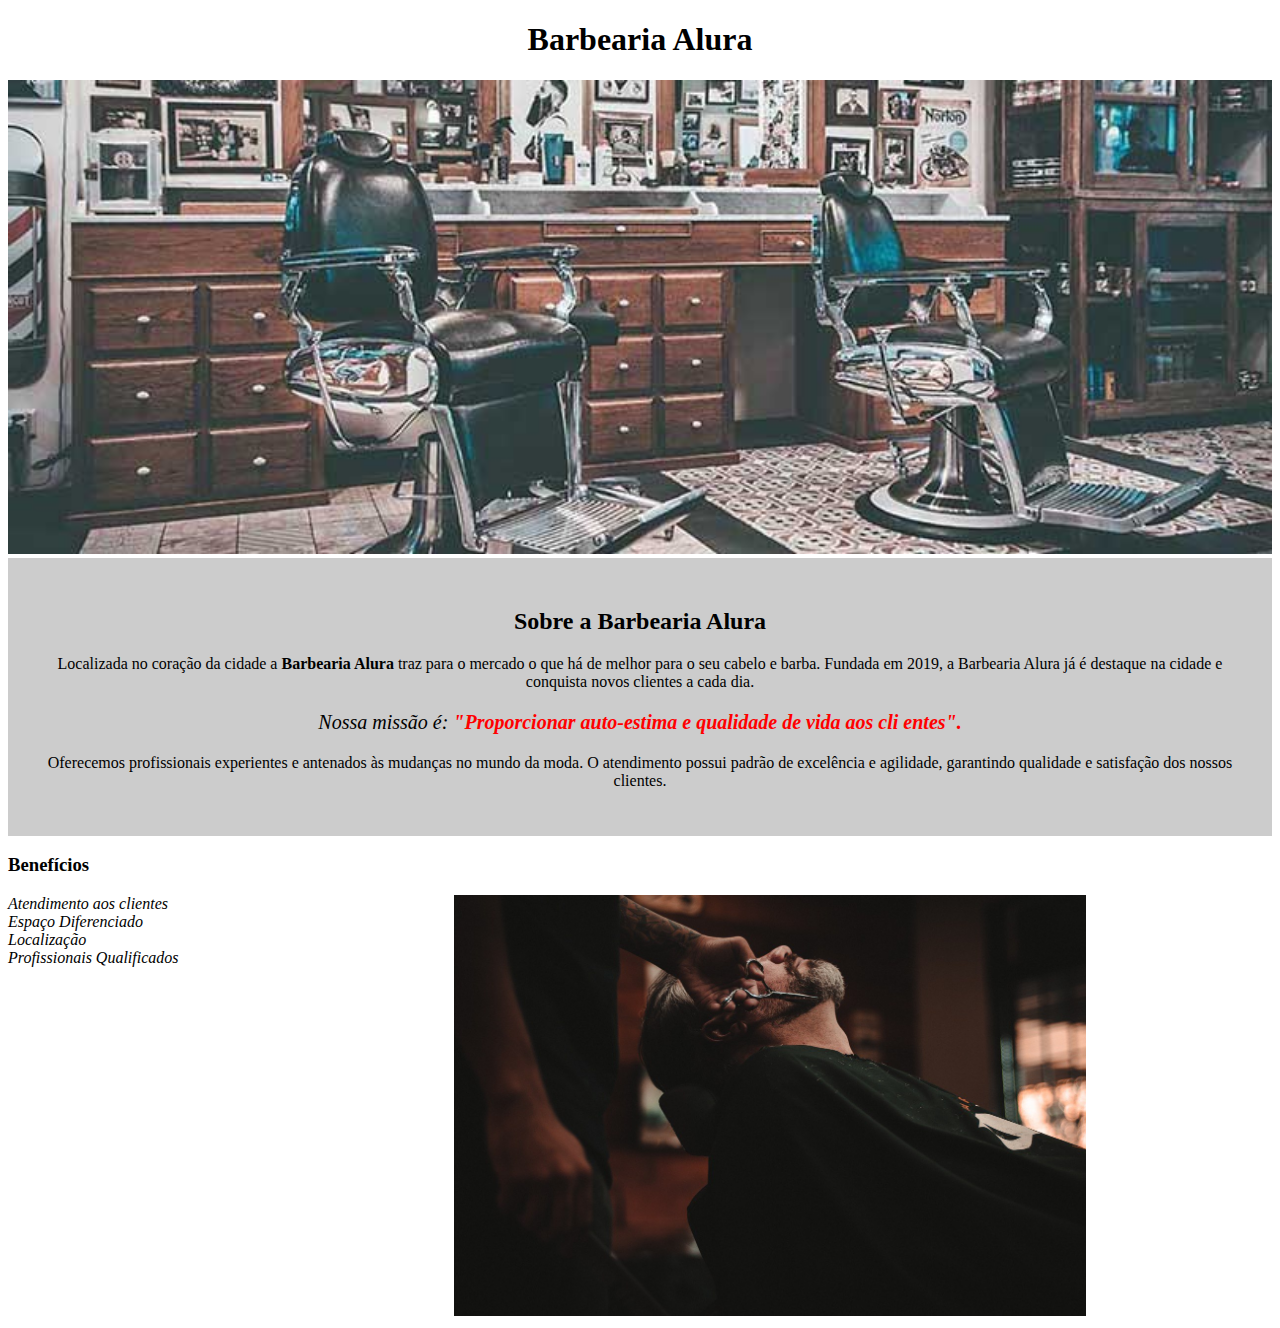
<file: barbearia-alura-main/barbearia alura 2d/index.html>
<!DOCTYPE html>
<html lang="pt-br">
   <head>
      <meta charset="UTF-8">
      <title>Barbearia Alura</title>
      <link rel="stylesheet" href="style.css">
   </head>

   <body>
      <header>
        <h1>Barbearia Alura</h1>
      </header>
      <img id="banner" src="banner.jpg">
      <div class="principal">
         <h2>Sobre a Barbearia Alura</h2>

         <p>Localizada no coração da cidade a <strong>Barbearia Alura</strong> traz para o mercado o que há de melhor para o seu cabelo e barba. Fundada em 2019, a Barbearia Alura já é destaque na cidade e conquista novos clientes a cada dia.</p>
 
        <p id="missao"><em>Nossa missão é: <strong>"Proporcionar auto-estima e qualidade de vida aos cli entes".</strong></em></p>
 
         <p>Oferecemos profissionais experientes e antenados às mudanças no mundo da moda. O atendimento possui padrão de excelência e agilidade, garantindo qualidade e satisfação dos nossos clientes.</p>
      </div>
    
    <div class="Benefícios">
      <h3>Benefícios</h3>

         <u1>
            <li class="itens">Atendimento aos clientes</li>
            <li class="itens">Espaço Diferenciado</li>
            <li class="itens">Localização</li> 
            <li class="itens">Profissionais Qualificados</li>
         </u1>

         <img src="beneficios.jpg" class="imagembeneficios"
     </div>
   </body>
</html>
</file>
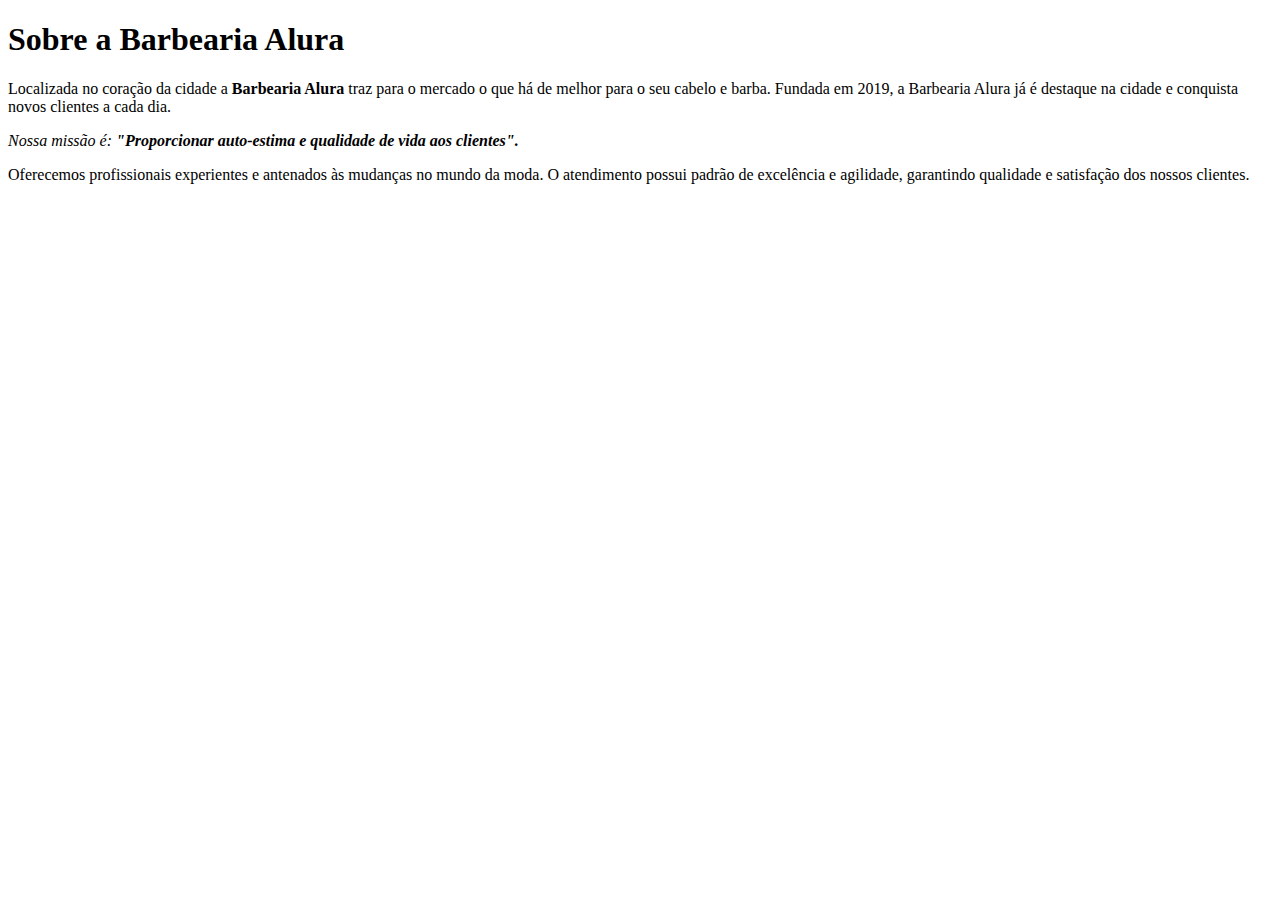
<file: Untitled-1.html>
<!DOCTYPE html>
<html>
<h1>Sobre a Barbearia Alura</h1>

<p>Localizada no coração da cidade a <strong>Barbearia Alura</strong> traz para o mercado o que há de melhor para o seu cabelo e barba. Fundada em 2019, a Barbearia Alura já é destaque na cidade e conquista novos clientes a cada dia.</p>

<p><em>Nossa missão é: <strong>"Proporcionar auto-estima e qualidade de vida aos clientes".</strong></em></p>

<p>Oferecemos profissionais experientes e antenados às mudanças no mundo da moda. O atendimento possui padrão de excelência e agilidade, garantindo qualidade e satisfação dos nossos clientes.</p>
</html>
</file>
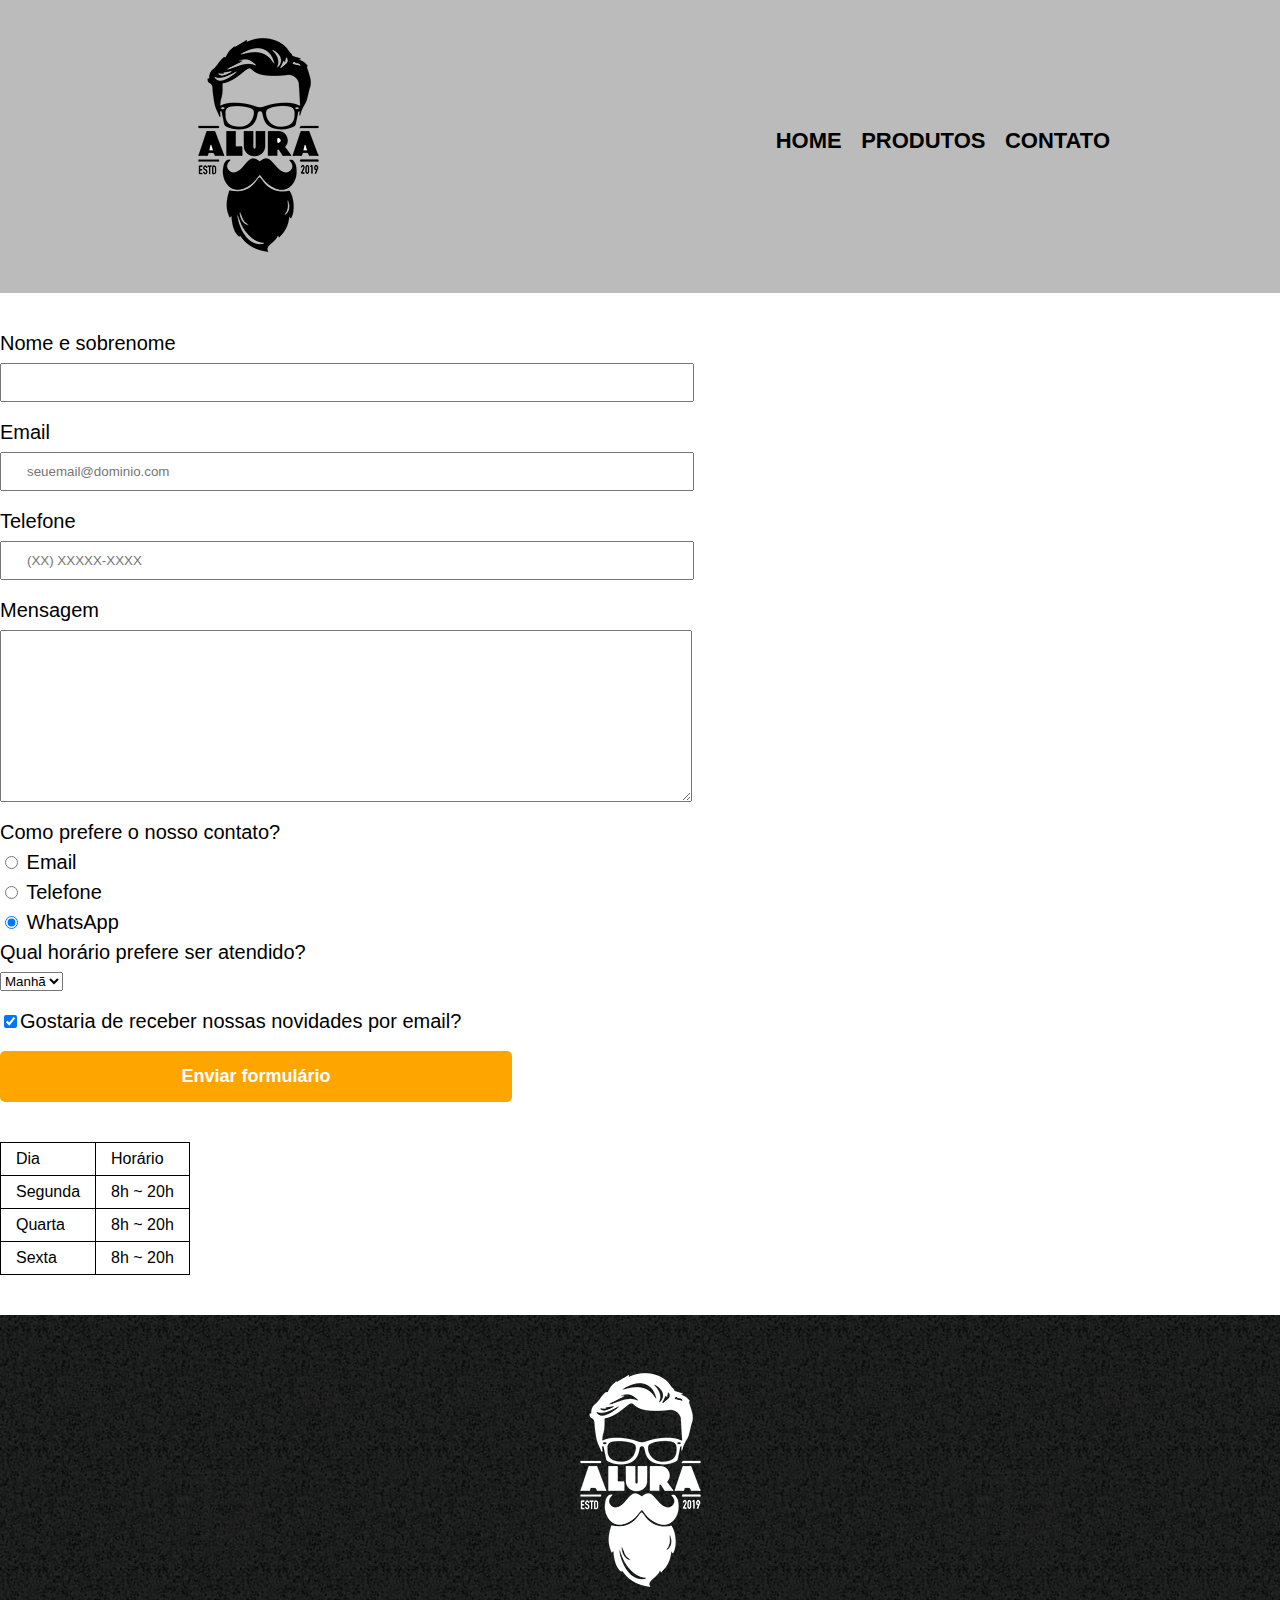
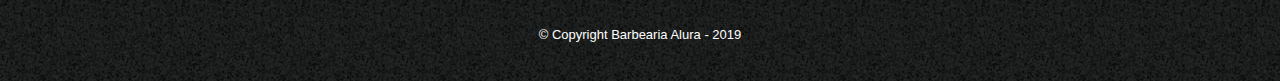
<file: barbearia alura 2d/contato.html>
<!DOCTYPE html>
<html>
	<head>
		<meta charset="UTF-8">
		<title>Contato - Barbearia Alura</title>

		<link rel="stylesheet" href="reset.css">
		<link rel="stylesheet" href="style.css">
	</head>
	<body>
		<header>
			<div class="caixa">
				<h1><img src="logo.png" alt="Logo da Barbearia Alura"></h1>

				<nav>
					<ul>
						<li><a href="index.html">Home</a></li>
						<li><a href="produtos.html">Produtos</a></li>
						<li><a href="contato.html">Contato</a></li>
					</ul>
				</nav>
			</div>
		</header>

		<main>
			<form>
				<label for="nomesobrenome">Nome e sobrenome</label>
				<input type="text" id="nomesobrenome" class="input-padrao" required>

				<label for="email">Email</label>
				<input type="email" id="email" class="input-padrao" required placeholder="seuemail@dominio.com">

				<label for="telefone">Telefone</label>
				<input type="tel" id="telefone" class="input-padrao" required placeholder="(XX) XXXXX-XXXX">

				<label for="mensagem">Mensagem</label>
				<textarea cols="70" rows="10" id="mensagem" class="input-padrao" required></textarea>

				<fieldset>
					<legend>Como prefere o nosso contato?</legend>
					<label for="radio-email"><input type="radio" name="contato" value="email" id="radio-email"> Email</label>
					
					<label for="radio-telefone"><input type="radio" name="contato" value="telefone" id="radio-telefone"> Telefone</label>
					
					<label for="radio-whatsapp"><input type="radio" name="contato" value="whatsapp" id="radio-whatsapp" checked> WhatsApp</label>
				</fieldset>

				<fieldset>
					<legend>Qual horário prefere ser atendido?</legend>
					<select>
						<option>Manhã</option>
						<option>Tarde</option>
						<option>Noite</option>
					</select>
				</fieldset>

				<label class="checkbox"><input type="checkbox" checked>Gostaria de receber nossas novidades por email?</label>

				<input type="submit" value="Enviar formulário" class="enviar">
			</form>

			<table>
				<tr>
					<td>Dia</td>
					<td>Horário</td>
				</tr>
				<tr>
					<td>Segunda</td>
					<td>8h ~ 20h</td>
				</tr>
				<tr>
					<td>Quarta</td>
					<td>8h ~ 20h</td>
				</tr>
				<tr>
					<td>Sexta</td>
					<td>8h ~ 20h</td>
				</tr>
			</table>
		</main>

		<footer>
			<img src="logo-branco.png" alt="Logo da Barbearia Alura">
			<p class="copyright">&copy; Copyright Barbearia Alura - 2019</p>
		</footer>
	</body>
</html>
</file>
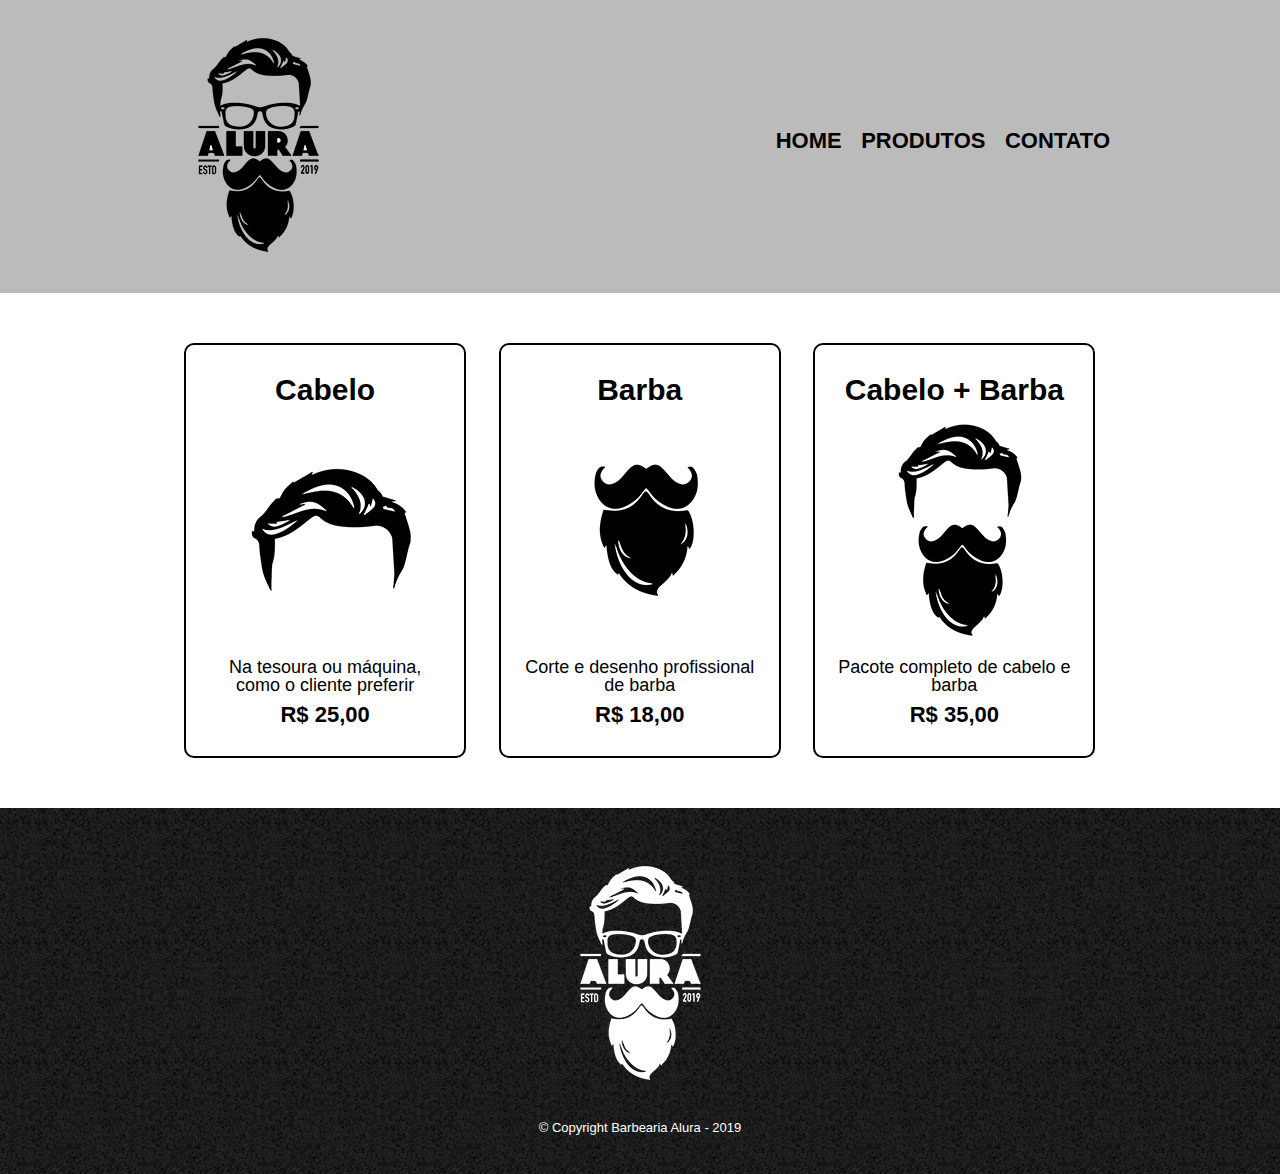
<file: barbearia alura 2d/produtos.html>
<!DOCTYPE html>
<html>
	<head>
		<meta charset="UTF-8">
		<title>Produtos - Barbearia Alura</title>

		<link rel="stylesheet" href="reset.css">
		<link rel="stylesheet" href="style.css">
	</head>
	<body>
		<header>
			<div class="caixa">
				<h1><img src="logo.png"></h1>

				<nav>
					<ul>
						<li><a href="index.html">Home</a></li>
						<li><a href="produtos.html">Produtos</a></li>
						<li><a href="contato.html">Contato</a></li>
					</ul>
				</nav>
			</div>
		</header>

		<main>
			<ul class="produtos">
				<li>
					<h2>Cabelo</h2>
					<img src="cabelo.jpg">
					<p class="produto-descricao">Na tesoura ou máquina, como o cliente preferir</p>
					<p class="produto-preco">R$ 25,00</p>
				</li>
				<li>
					<h2>Barba</h2>
					<img src="barba.jpg">
					<p class="produto-descricao">Corte e desenho profissional de barba</p>
					<p class="produto-preco">R$ 18,00</p>
				</li>
				<li>
					<h2>Cabelo + Barba</h2>
					<img src="cabelo+barba.jpg">
					<p class="produto-descricao">Pacote completo de cabelo e barba</p>
					<p class="produto-preco">R$ 35,00</p>
				</li>
			</ul>
		</main>

		<footer>
			<img src="logo-branco.png">
			<p class="copyright">&copy; Copyright Barbearia Alura - 2019</p>
		</footer>
	</body>
</html>
</file>
<file: barbearia-alura-main/barbearia alura 2d/style.css>
body {
    
}

#banner{
 width: 100%;
}

.principal{
  background: #CCCCCC;
  padding: 30px;
}

h1 {
  text-align: center;
}

p {
    text-align: center;
 }  

 #missao {
   font-size: 20px;
 }

em strong {
  color: #FF0000;
}   

.itens {
  font-style: italic;
  }

.beneficios {
  background: #FFFFFF;
  padding: 20px;
}

h2 {
  text-align: center;
}
u1 {
  display: inline-block;
  vertical-align: top;
  width: 20%;
  margin-right: 15%;
}

.imagembeneficios {
  width: 50%;
}
</file>
<file: barbearia alura 2d/style.css>
body {
	font-family: 'Montserrat', sans-serif;
}

header {
	background: #BBBBBB;
	padding: 20px 0;
}

.caixa {
	position: relative;
	width: 940px;
	margin: 0 auto;
}

nav {
	position: absolute;
	top: 110px;
	right: 0;
}

nav li {
	display: inline;
	margin: 0 0 0 15px;
}

nav a {
	text-transform: uppercase;
	color: #000000;
	font-weight: bold;
	font-size: 22px;
	text-decoration: none;
}

nav a:hover {
	color: #C78C19;
	text-decoration: underline;
}

.produtos {
	width: 940px;
	margin: 0 auto;
	padding: 50px 0;
}

.produtos li {
	display: inline-block;
	text-align: center;
	width: 30%;
	vertical-align: top;
	margin: 0 1.5%;
	padding: 30px 20px;
	box-sizing: border-box;
	border: 2px solid #000000;
	border-radius: 10px;
}

.produtos li:hover {
	border-color: #C78C19;
}

.produtos li:active {
	border-color: #088C19;	
}

.produtos li:hover h2 {
	font-size: 34px;
}

.produtos h2 {
	font-size: 30px;
	font-weight: bold;
}

.produto-descricao {
	font-size: 18px;
}

.produto-preco {
	font-size: 22px;
	font-weight: bold;
	margin-top: 10px;
}

footer {
	text-align: center;
	background: url("bg.jpg");
	padding: 40px 0;
}

.copyright {
	color: #FFFFFF;
	font-size: 13px;
	margin: 20px 0 0;
}

main {
	
}

form {
	margin: 40px 0;
}

form label, form legend {
	display:block;
	font-size: 20px;
	margin: 0 0 10px;
}

.input-padrao {
	display: block;
	margin: 0 0 20px;
	padding: 10px 25px;
	width: 50%;
}

.checkbox {
	margin: 20px 0;
}

.enviar {
	width:40%;
	padding: 15px 0;
	background: orange;
	color: white;
	font-weight: bold;
	font-size: 18px;
	border: none;
	border-radius: 5px;
	transition: 1s all;
	cursor: pointer;
}

.enviar:hover {
	background: darkorange;
	transform: scale(1.2);
}

table {
	margin: 20px 0 40px;
}

thead {
	background: #555555;
	color: white;
	font-weight: bold;
}

td, th {
	border: 1px solid #000000;
	padding: 8px 15px;
}


/* css da página inicial */
.banner {
	width:100%;
}

.titulo-principal {
	text-align: center;
	font-size: 2em;
	margin: 0 0 1em;
	clear: left;
}

.principal {
	padding: 3em 0;
	background: #FEFEFE;
	width: 940px;
	margin: 0 auto;
}

.principal p {
	margin: 0 0 1em;
}

.principal strong {
	font-weight: bold;
}

.principal em {
	font-style: italic;
}

.utensilios {
	width: 120px;
	float: left;
	margin: 0 20px 20px 0;
}

.mapa {
	padding: 3em 0;
	background: linear-gradient(#FEFEFE, #888888);
}

.mapa-conteudo {
	width: 940px;
	margin: 0 auto;
}

.mapa p {
	margin: 0 0 2em;
	text-align: center;
}

.beneficios {
	padding: 3em 0;
	background: #888888;
}

.conteudo-beneficios {
	width: 640px;
	margin: 0 auto;
}

.lista-beneficios {
	width: 40%;
	display: inline-block;
	vertical-align: top;
}

.itens {
	line-height: 1.5;
}

.itens:first-child {
	font-weight: bold;
}

.itens:before {
	content: "🟊";
}

.imagem-beneficios {
	width: 60%;
	opacity: 1;
	transition: 400ms;
	box-shadow: 10px 10px 10px 0 #000000;
}

.imagem-beneficios:hover {
	opacity: 0.3;
}

.video {
	width: 560px;
	margin: 2em auto;
}

@media screen and (max-width: 480px) {
	.caixa, .principal, .conteudo-beneficios, .mapa-conteudo, .video {
		width: auto;
	}

	h1 {
		text-align: center;
	}

	nav {
		position: static;
	}

	.lista-beneficios, .imagem-beneficios {
		width: 100%;
	}
}
</file>
